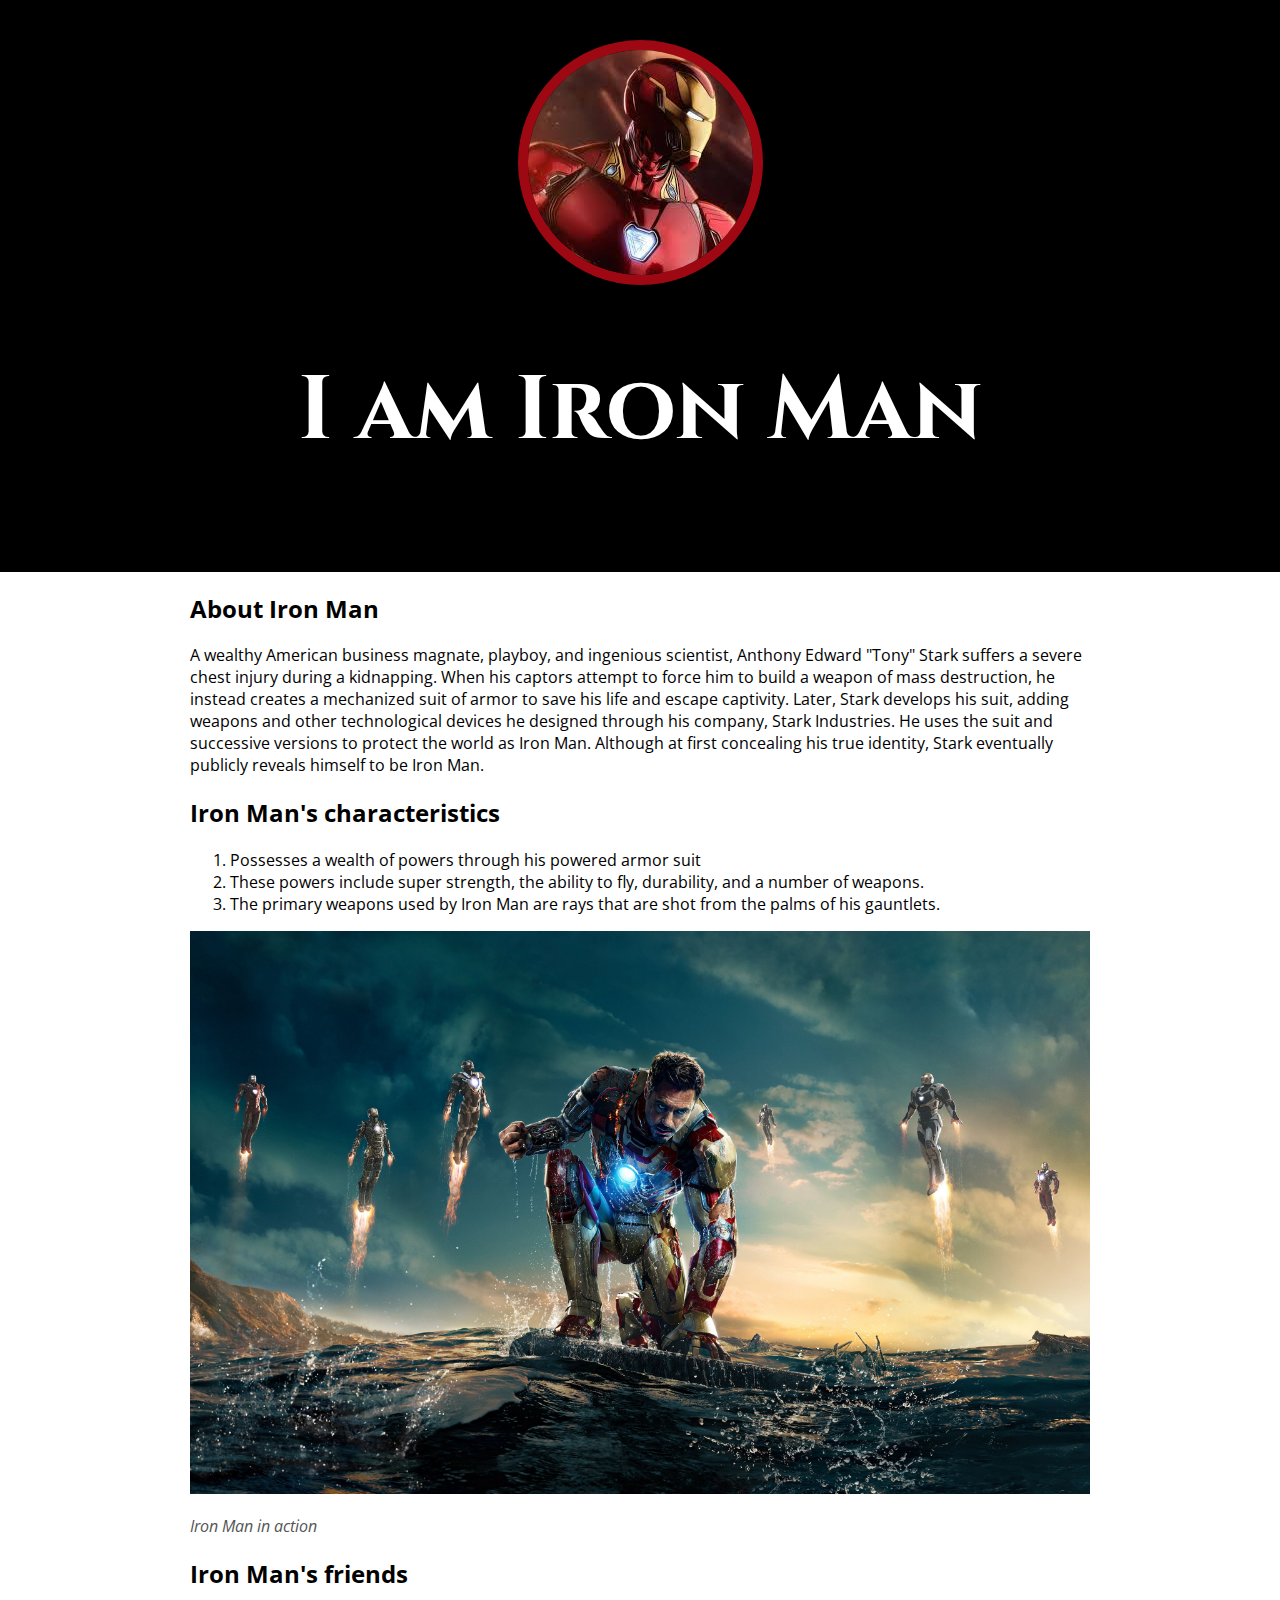
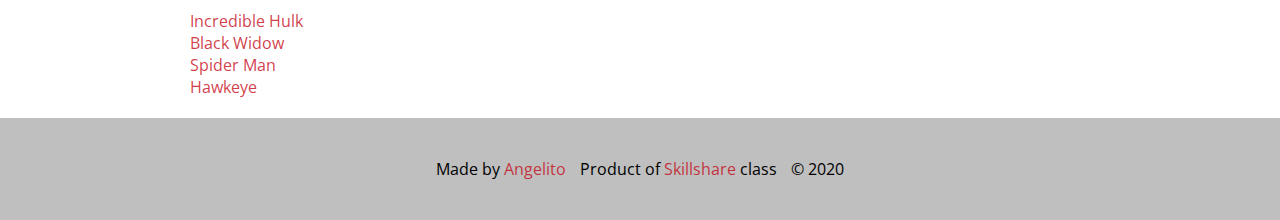
<file: marvel-hero/index.html>
<!DOCTYPE html>
<html>
<head>
	<title>Iron Man</title>
	<link rel="stylesheet" type="text/css" href="css/app.css">
	<link href="https://fonts.googleapis.com/css2?family=Cinzel:wght@700&display=swap" rel="stylesheet">
	<link href="https://fonts.googleapis.com/css2?family=Open+Sans&display=swap" rel="stylesheet">
</head>
<body>
	<div class="wrapper">
		<header>
			<img src="img/ironman2.jpg">
			<h1>I am Iron Man</h1>
		</header>
		<div class="content">
			<h2>About Iron Man</h2>
			<p>A wealthy American business magnate, playboy, and ingenious scientist, Anthony Edward "Tony" Stark suffers a severe chest injury during a kidnapping. When his captors attempt to force him to build a weapon of mass destruction, he instead creates a mechanized suit of armor to save his life and escape captivity. Later, Stark develops his suit, adding weapons and other technological devices he designed through his company, Stark Industries. He uses the suit and successive versions to protect the world as Iron Man. Although at first concealing his true identity, Stark eventually publicly reveals himself to be Iron Man.
			</p>
			<h2>Iron Man's characteristics</h2>
			<ol>
				<li>Possesses a wealth of powers through his powered armor suit</li>
				<li>These powers include super strength, the ability to fly, durability, and a number of weapons.</li>
				<li>The primary weapons used by Iron Man are rays that are shot from the palms of his gauntlets.</li>
			</ol>
			<img class="big-image" src="img/ironman1.jpg">
			<p class="caption">Iron Man in action</p>
			<h2>Iron Man's friends</h2>
			<ul>
				<li><a href="https://en.wikipedia.org/wiki/Hulk" target="_blank" title="Visit Hulk's page">Incredible Hulk</a></li>
				<li><a href="https://en.wikipedia.org/wiki/Black_Widow_(Natasha_Romanova)" target="_blank" title="Visit Black Widow's page">Black Widow</a></li>
				<li><a href="https://en.wikipedia.org/wiki/Spider-Man" target="_blank" title="Visit Spider Man's page">Spider Man</a></li>
				<li> <a href="https://en.wikipedia.org/wiki/Hawkeye_(Clint_Barton)" target="_blank" title="Visit Hawkeye's page">Hawkeye</a></li>
			</ul>	
		</div>
		<footer>
			<ul>
				<li>Made by <a href="https://angelitocorpuz.com" target="_blank" title="Visit Anngelito's website">Angelito</a></li>
				<li>Product of <a href="https://www.skillshare.com" target="_blank" title="Visit Skillshare's website">Skillshare</a> class</li>
				<li>&copy; 2020</li>
			</ul>
		</footer>		
	</div>
</body>
</html>
</file>
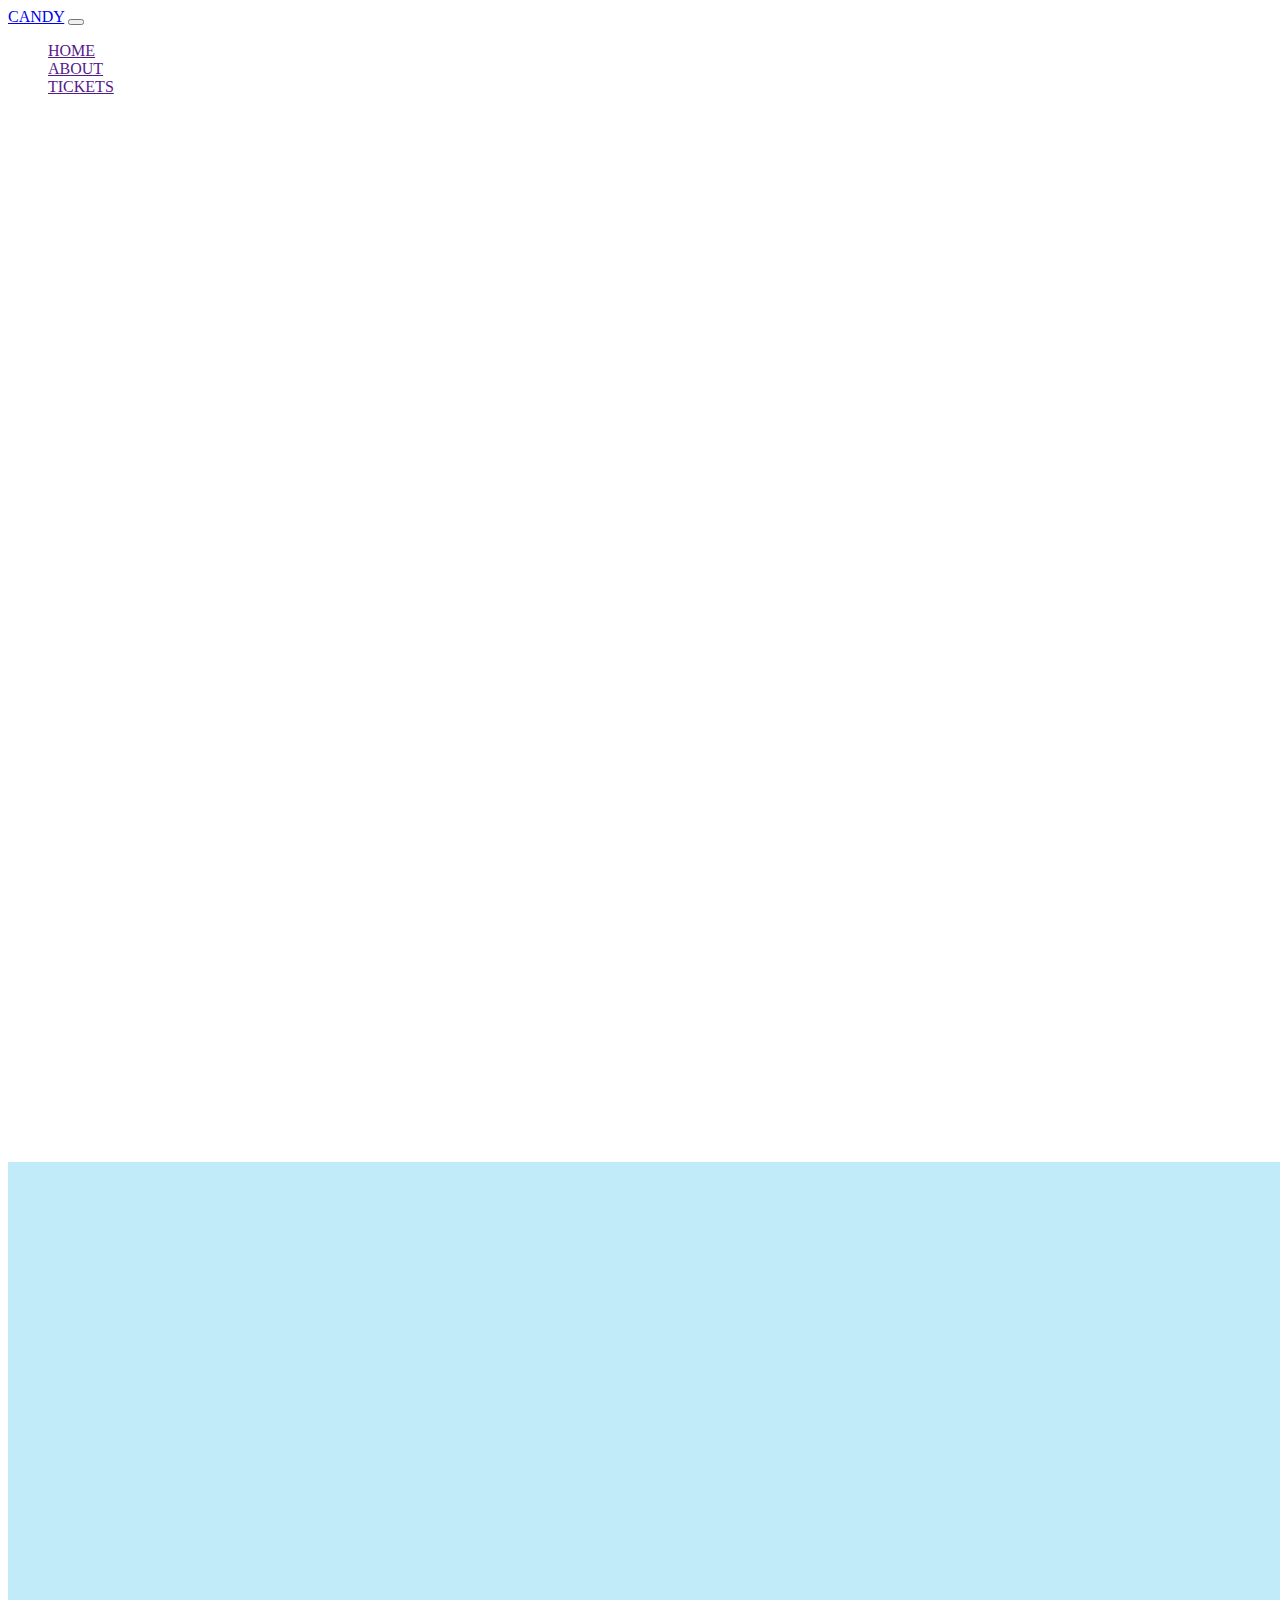
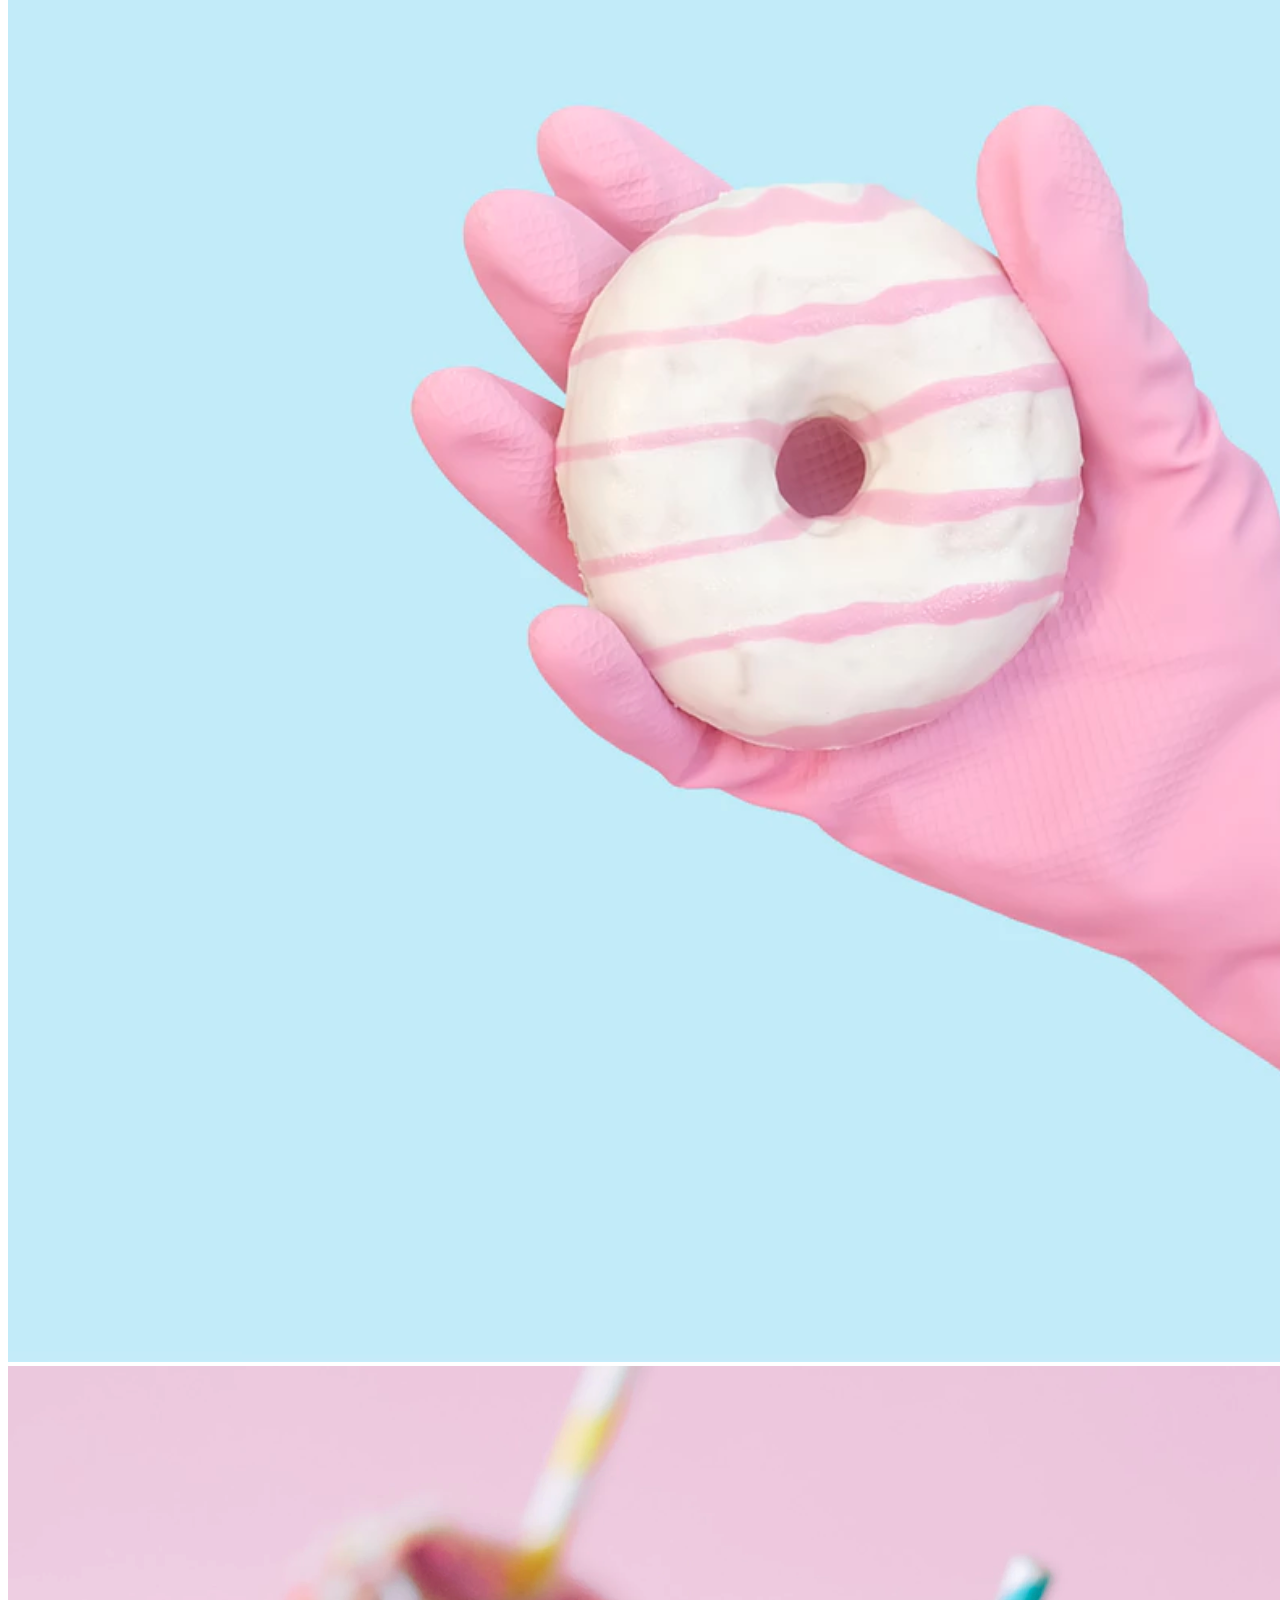
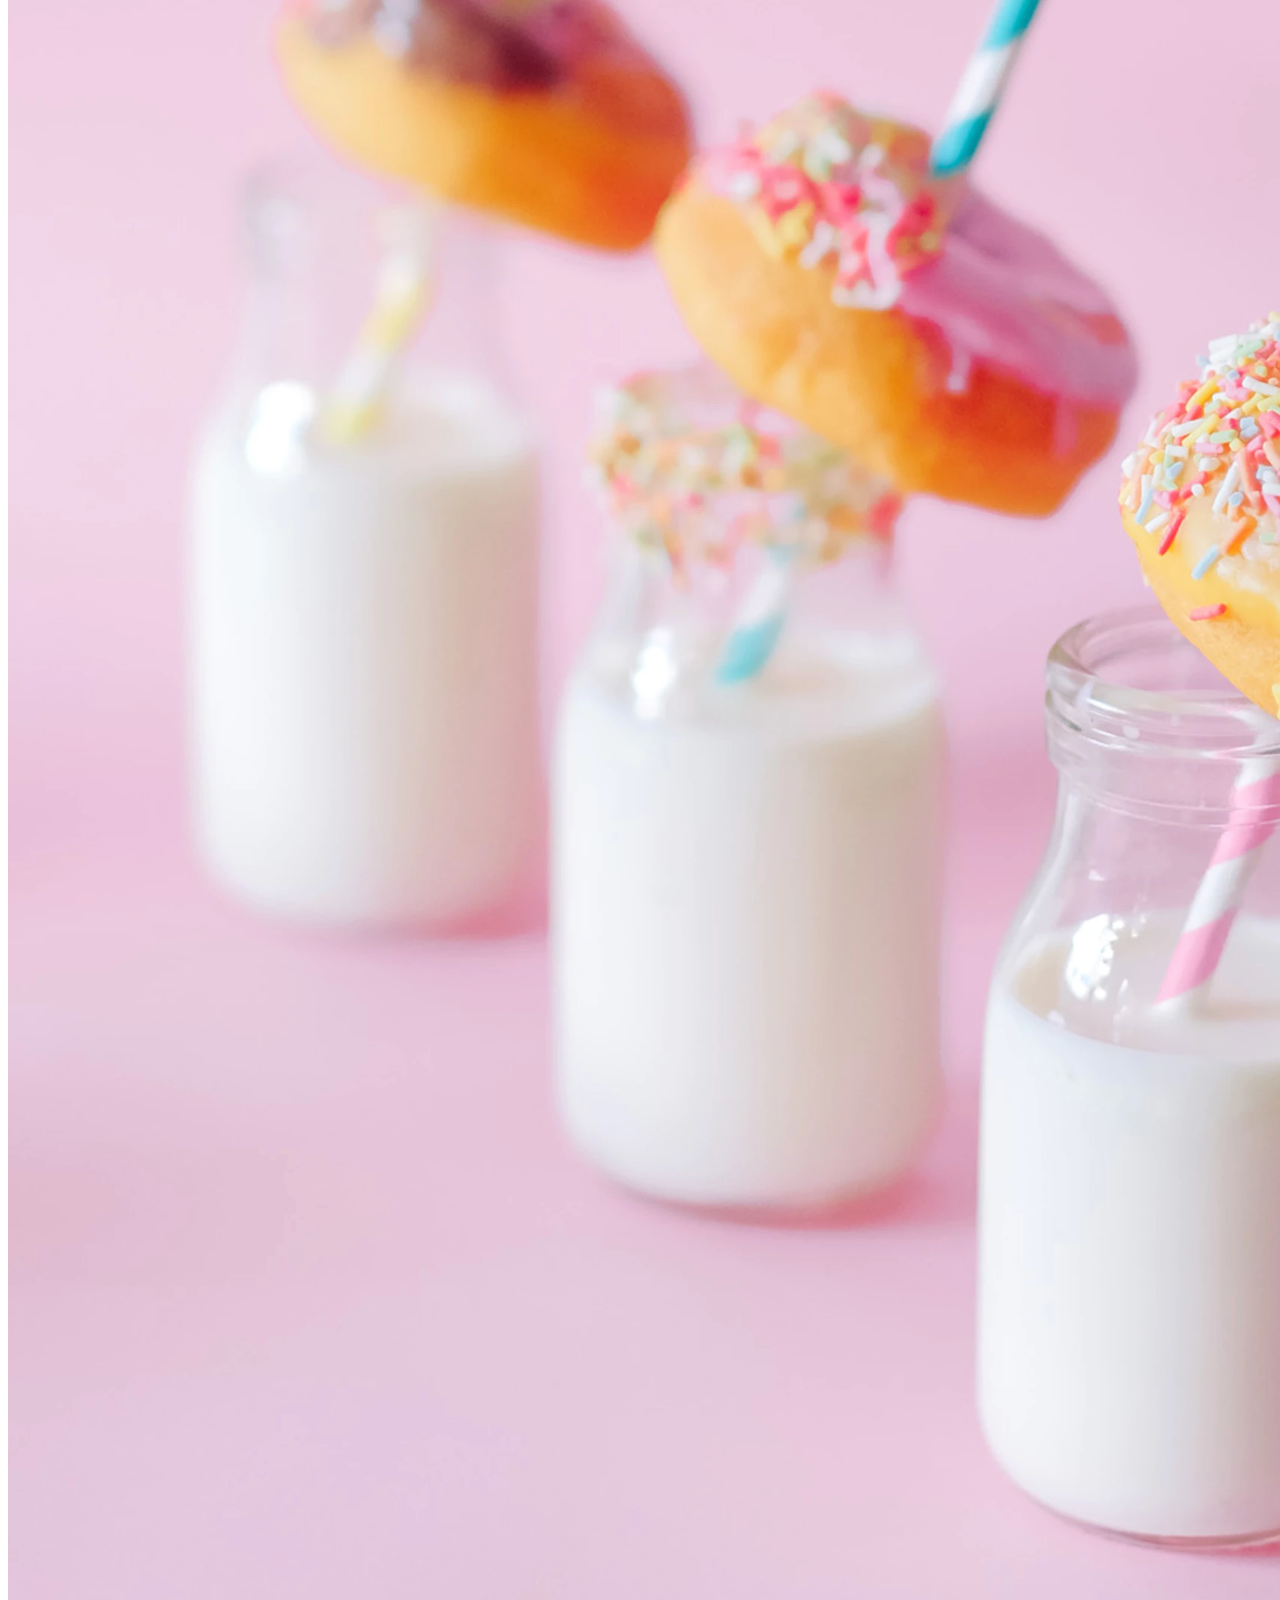
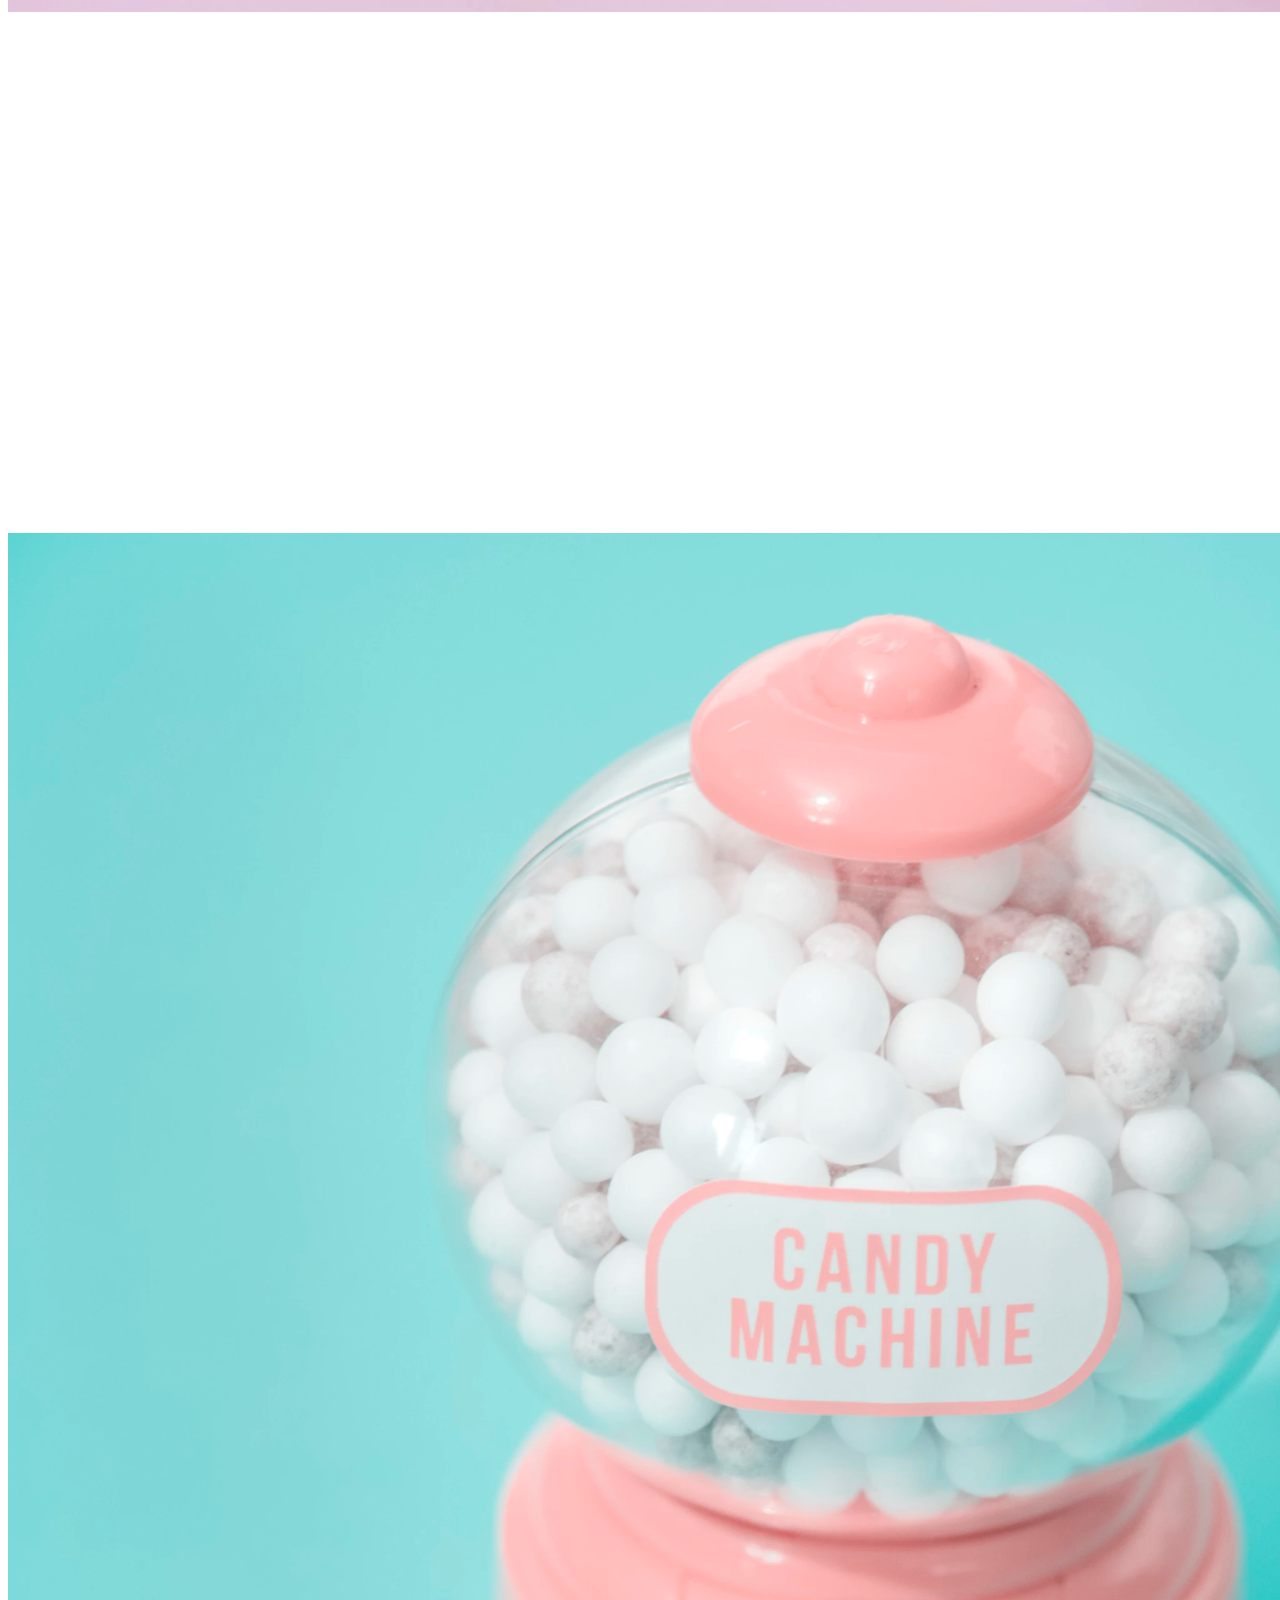
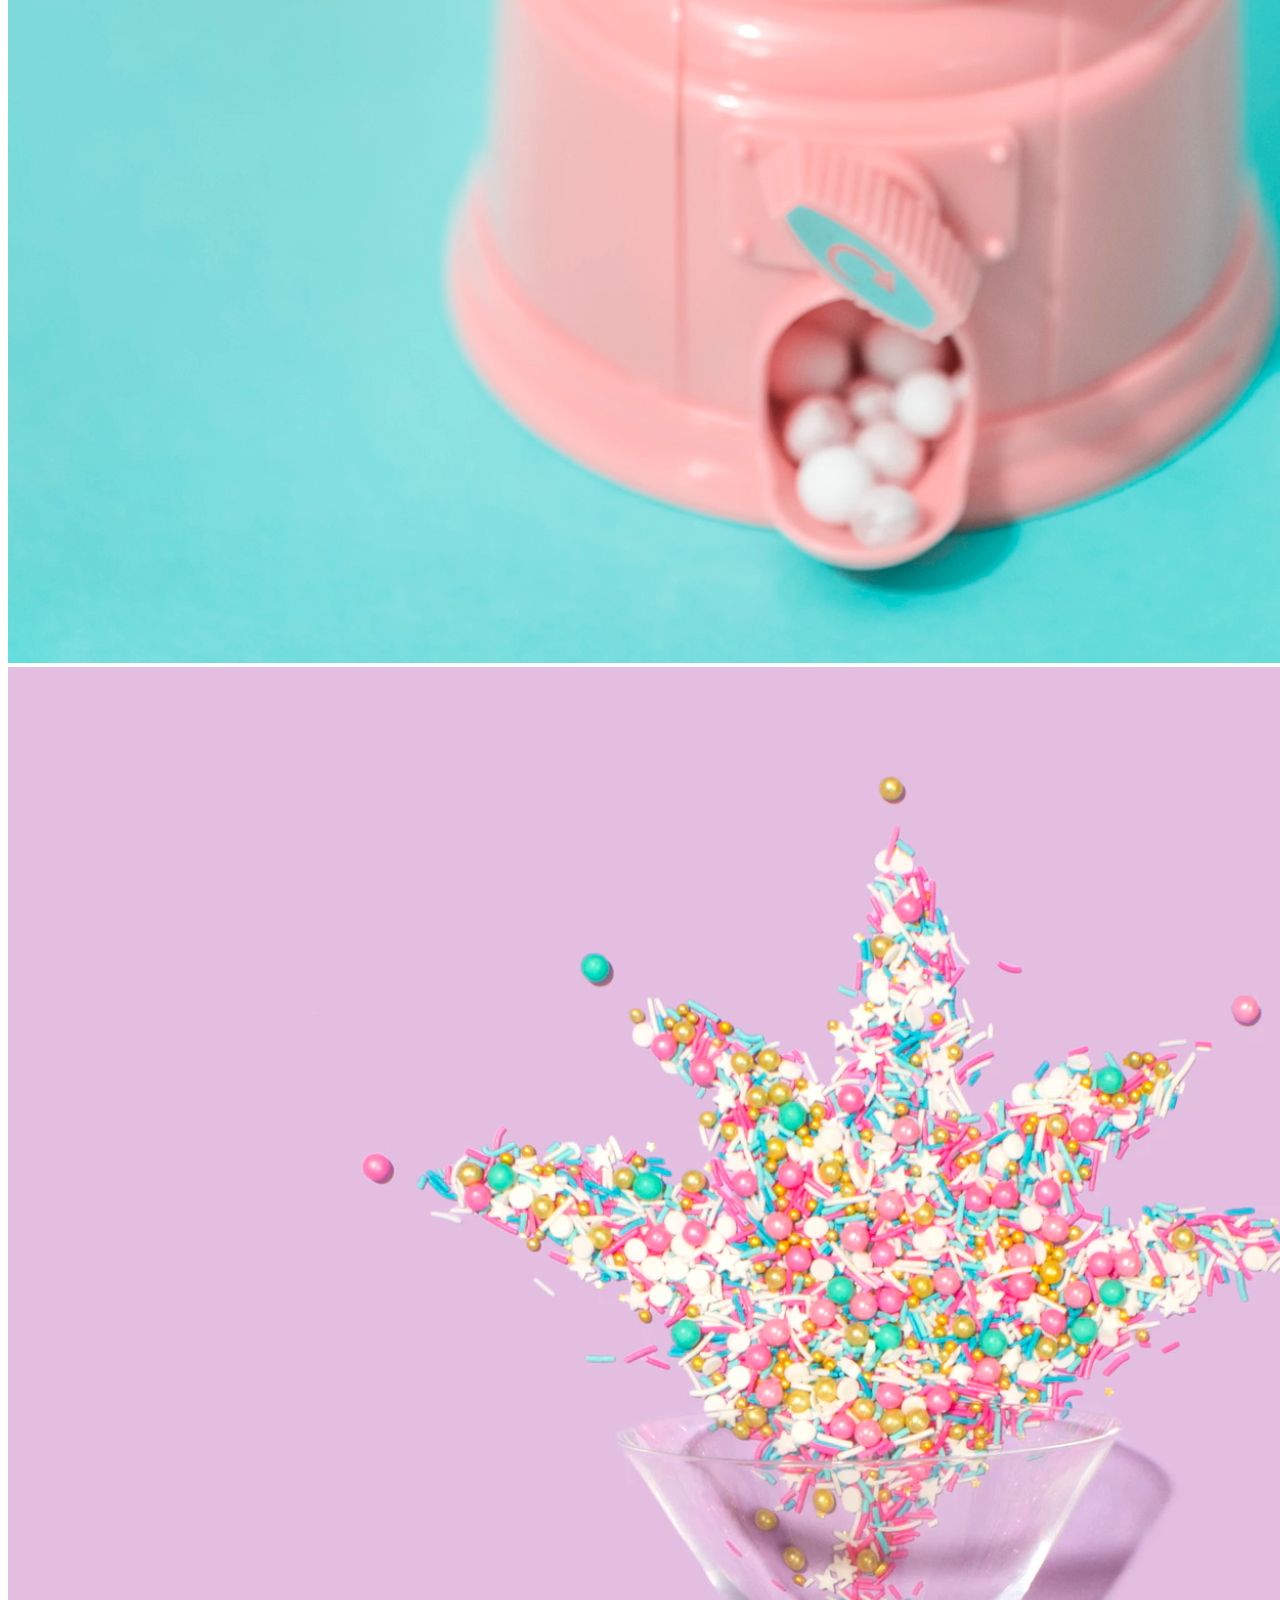
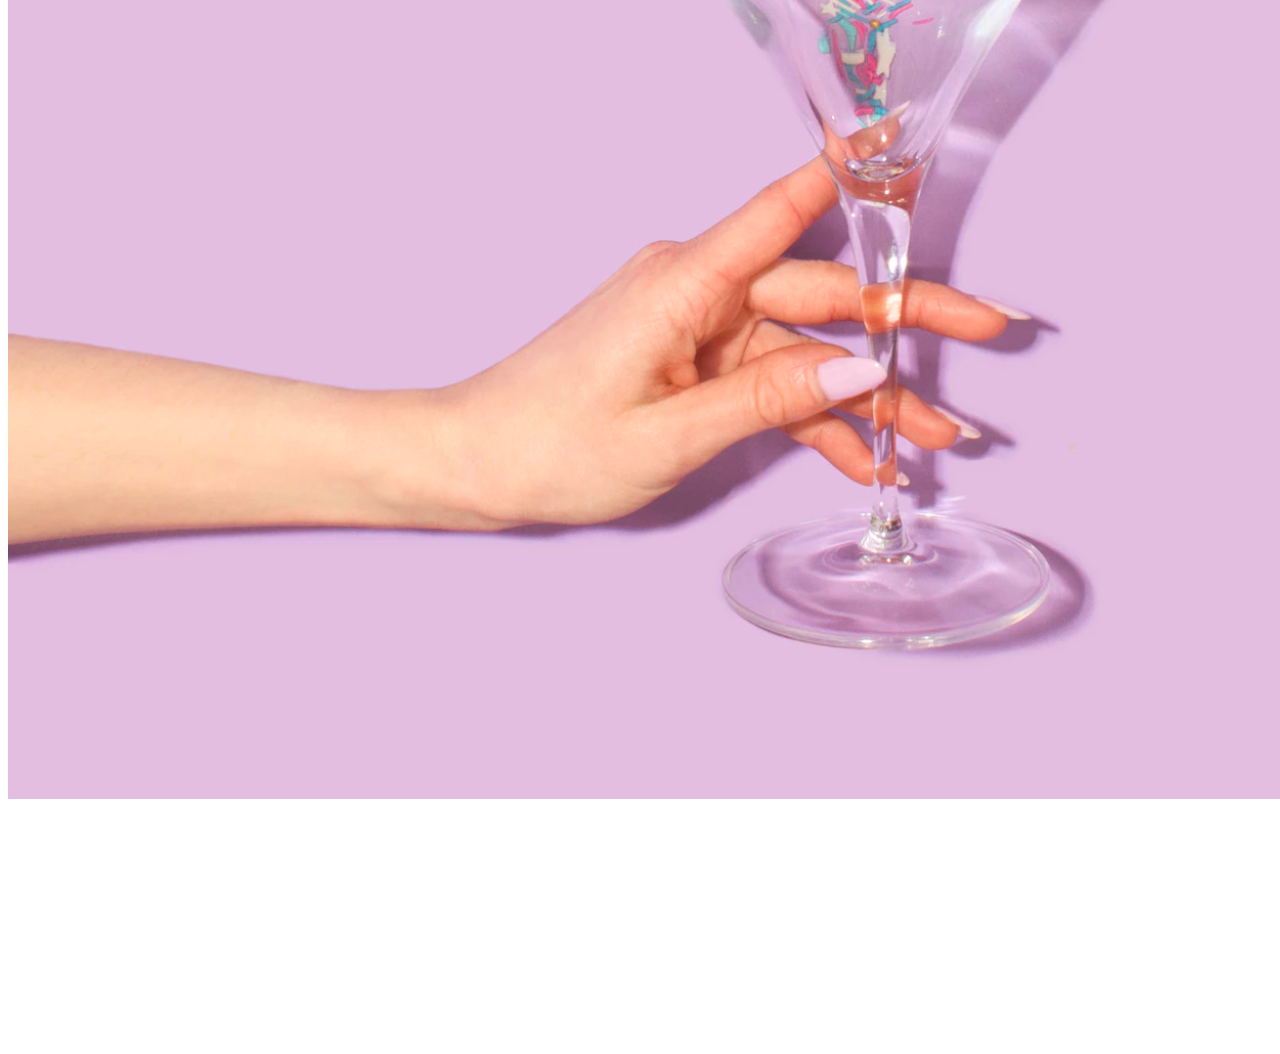
<file: candy.html>
<!doctype html>
<html lang="en">

<head>
    <!-- Required meta tags -->
    <meta charset="utf-8">
    <meta name="viewport" content="width=device-width, initial-scale=1, shrink-to-fit=no">

    <!-- Google Font -->
    <link href="https://fonts.googleapis.com/css?family=Nunito:200,300,400,700" rel="stylesheet">

    <!-- Bootstrap CSS -->
    <link rel="stylesheet" href="https://stackpath.bootstrapcdn.com/bootstrap/4.1.3/css/bootstrap.min.css" integrity="sha384-MCw98/SFnGE8fJT3GXwEOngsV7Zt27NXFoaoApmYm81iuXoPkFOJwJ8ERdknLPMO"
        crossorigin="anonymous">

    <!-- Custom CSS -->
    <link rel="stylesheet" href="app.css">

    <title>Museum of Candy</title>
</head>

<body>
    <nav id="mainNavbar" class="navbar navbar-dark navbar-expand-md py-0 fixed-top">
        <a href="#" class="navbar-brand">CANDY</a>
        <button class="navbar-toggler" data-toggle="collapse" data-target="#navLinks" aria-label="Toggle navigation">
            <span class="navbar-toggler-icon"></span>
        </button>
        <div class="collapse navbar-collapse" id="navLinks">
            <ul class="navbar-nav">
                <li class="nav-item">
                    <a href="" class="nav-link">HOME</a>
                </li>
                <li class="nav-item">
                    <a href="" class="nav-link">ABOUT</a>
                </li>
                <li class="nav-item">
                    <a href="" class="nav-link">TICKETS</a>
                </li>
            </ul>
        </div>
    </nav>

    <section class="container-fluid px-0">
        <div class="row align-items-center">
            <div class="col-lg-6">
                <div id="headingGroup" class="text-white text-center d-none d-lg-block mt-5">
                    <h1 class="">MUSEUM<span>/</span>OF<span>/</span>CANDY</h1>
                    <h1 class="">MUSEUM<span>/</span>OF<span>/</span>CANDY</h1>
                    <h1 class="">MUSEUM<span>/</span>OF<span>/</span>CANDY</h1>
                    <h1 class="">MUSEUM<span>/</span>OF<span>/</span>CANDY</h1>
                    <h1 class="">MUSEUM<span>/</span>OF<span>/</span>CANDY</h1>
                    <h1 class="">MUSEUM<span>/</span>OF<span>/</span>CANDY</h1>
                    <h1 class="">MUSEUM<span>/</span>OF<span>/</span>CANDY</h1>
                </div>
            </div>
            <div class="col-lg-6">
                <img class="img-fluid" src="imgs/hand2.png" alt="">
            </div>
        </div>
    </section>

    <section class="container-fluid px-0">
        <div class="row align-items-center content">
            <div class="col-md-6 order-2 order-md-1">
                <img src="imgs/milk.png" alt="" class="img-fluid">
            </div>
            <div class="col-md-6 text-center order-1 order-md-2">
                <div class="row justify-content-center">
                    <div class="col-10 col-lg-8 blurb mb-5 mb-md-0">
                        <h2>MUSEUM OF CANDY</h2>
                        <img src="imgs/lolli_icon.png" alt="" class="d-none d-lg-inline">
                        <p class="lead">Lorem ipsum dolor sit amet consectetur adipisicing elit. Neque, iste molestiae
                            beatae, maiores deserunt
                            in voluptatibus
                            aspernatur architecto excepturi delectus soluta? Ipsa, deleniti dolorem hic consequatur
                            repellat eveniet quidem
                            voluptate necessitatibus dolorum delectus minus vitae, ut, veritatis sint ipsum magnam
                            autem nam ex deserunt debitis
                            eaque ratione! Nobis, quidem assumenda.</p>
                    </div>
                </div>
            </div>
        </div>
        <div class="row align-items-center content">
            <div class="col-md-6 text-center">
                <div class="row justify-content-center">
                    <div class="col-10 col-lg-8 blurb mb-5 mb-md-0">
                        <h2>MUSEUM OF CANDY</h2>
                        <img src="imgs/lolli_icon.png" alt="" class="d-none d-lg-inline">
                        <p class="lead">Lorem ipsum dolor sit amet consectetur adipisicing elit. Neque, iste molestiae
                            beatae, maiores deserunt
                            in voluptatibus
                            aspernatur architecto excepturi delectus soluta? Ipsa, deleniti dolorem hic consequatur
                            repellat eveniet quidem
                            voluptate necessitatibus dolorum delectus minus vitae, ut, veritatis sint ipsum magnam
                            autem nam ex deserunt debitis
                            eaque ratione! Nobis, quidem assumenda.</p>
                    </div>
                </div>
            </div>
            <div class="col-md-6">
                <img src="imgs/gumball.png" alt="" class="img-fluid">
            </div>
        </div>
        <div class="row align-items-center content">
            <div class="col-md-6 order-2 order-md-1">
                <img src="imgs/sprinkles.png" alt="" class="img-fluid">
            </div>
            <div class="col-md-6 text-center order-1 order-md-2">
                <div class="row justify-content-center">
                    <div class="col-10 col-lg-8 blurb mb-5 mb-md-0">
                        <h2>MUSEUM OF CANDY</h2>
                        <img src="imgs/lolli_icon.png" alt="" class="d-none d-lg-inline">
                        <p class="lead">Lorem ipsum dolor sit amet consectetur adipisicing elit. Neque, iste molestiae
                            beatae, maiores
                            deserunt
                            in voluptatibus
                            aspernatur architecto excepturi delectus soluta? Ipsa, deleniti dolorem hic consequatur
                            repellat eveniet
                            quidem
                            voluptate necessitatibus dolorum delectus minus vitae, ut, veritatis sint ipsum magnam
                            autem nam ex deserunt
                            debitis
                            eaque ratione! Nobis, quidem assumenda.</p>
                    </div>
                </div>
            </div>
        </div>
    </section>
    <!-- Optional JavaScript -->
    <!-- jQuery first, then Popper.js, then Bootstrap JS -->
    <script src="https://code.jquery.com/jquery-3.3.1.slim.min.js" integrity="sha384-q8i/X+965DzO0rT7abK41JStQIAqVgRVzpbzo5smXKp4YfRvH+8abtTE1Pi6jizo"
        crossorigin="anonymous"></script>
    <script src="https://cdnjs.cloudflare.com/ajax/libs/popper.js/1.14.3/umd/popper.min.js" integrity="sha384-ZMP7rVo3mIykV+2+9J3UJ46jBk0WLaUAdn689aCwoqbBJiSnjAK/l8WvCWPIPm49"
        crossorigin="anonymous"></script>
    <script src="https://stackpath.bootstrapcdn.com/bootstrap/4.1.3/js/bootstrap.min.js" integrity="sha384-ChfqqxuZUCnJSK3+MXmPNIyE6ZbWh2IMqE241rYiqJxyMiZ6OW/JmZQ5stwEULTy"
        crossorigin="anonymous"></script>

    <script>
        $(function () {
            $(document).scroll(function () {
                var $nav = $("#mainNavbar");
                $nav.toggleClass("scrolled", $(this).scrollTop() > $nav.height());
            });
        });
    </script>
</body>

</html>
</file>
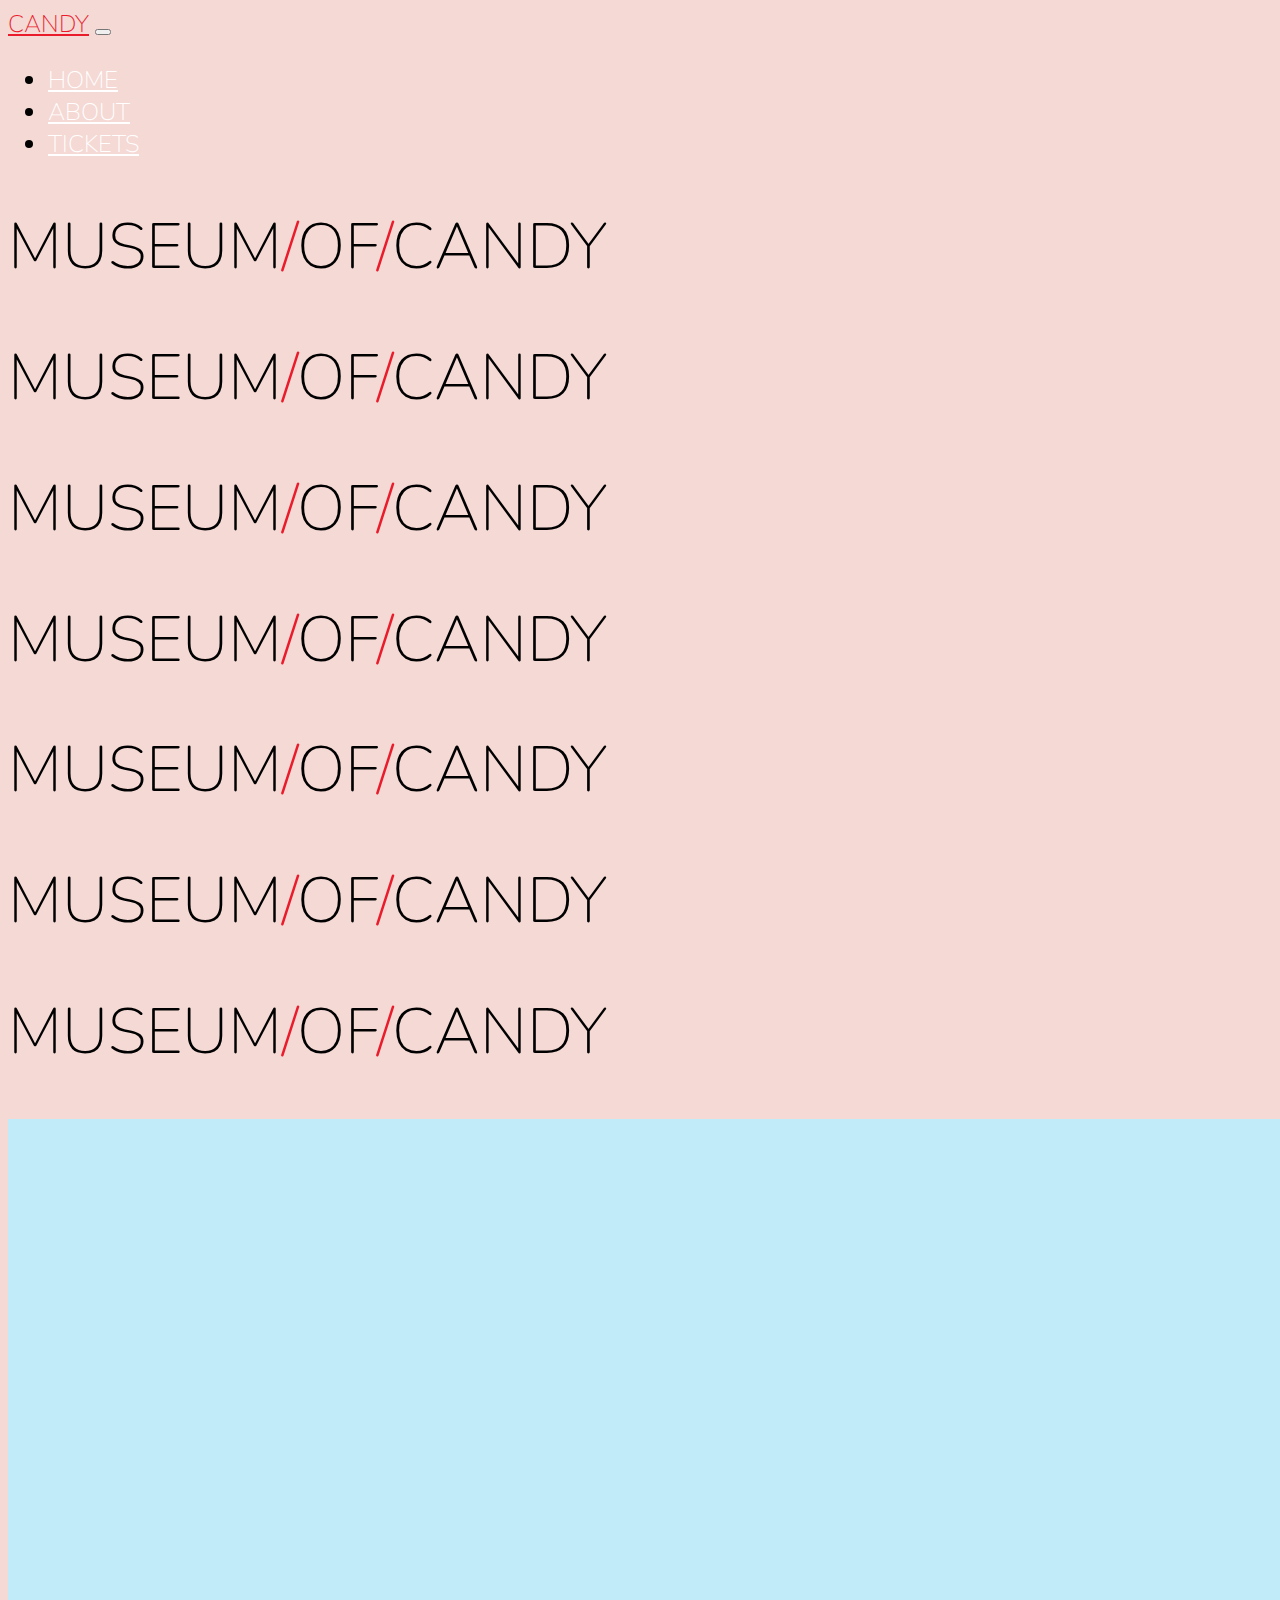
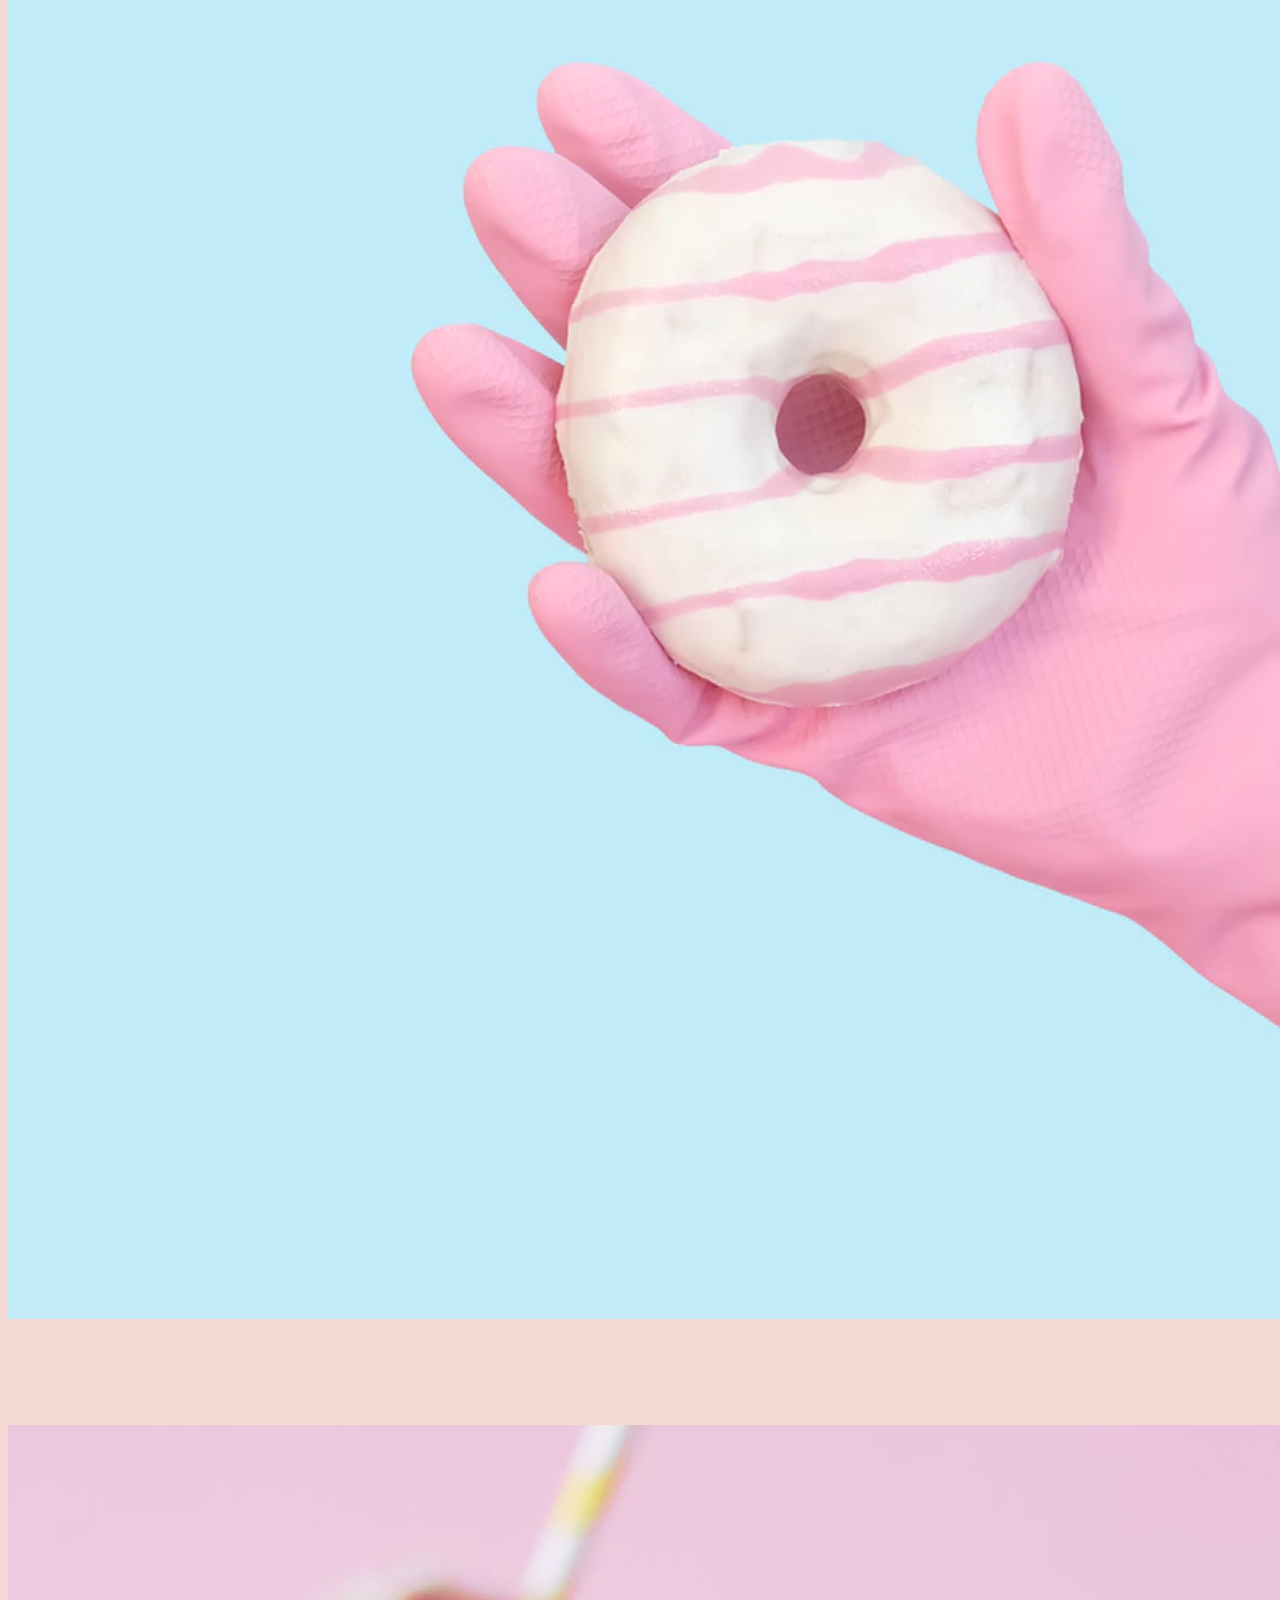
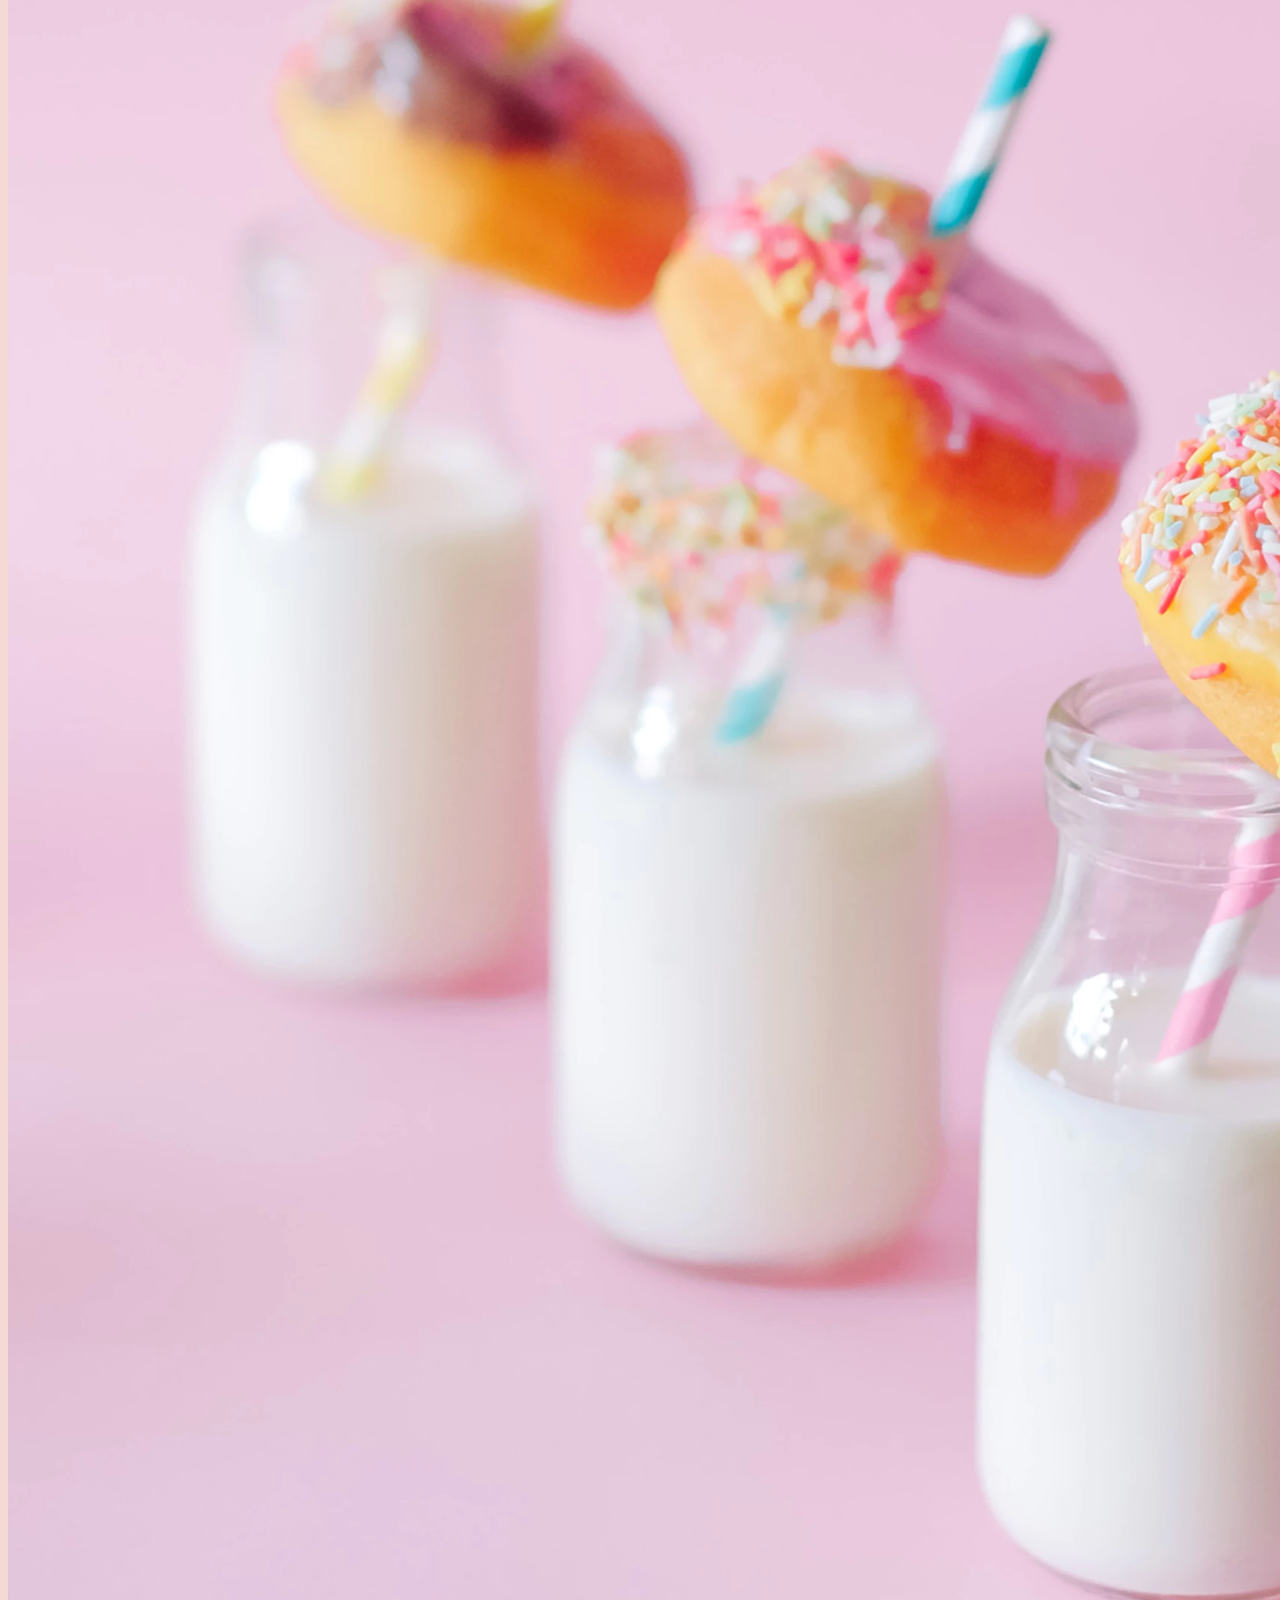
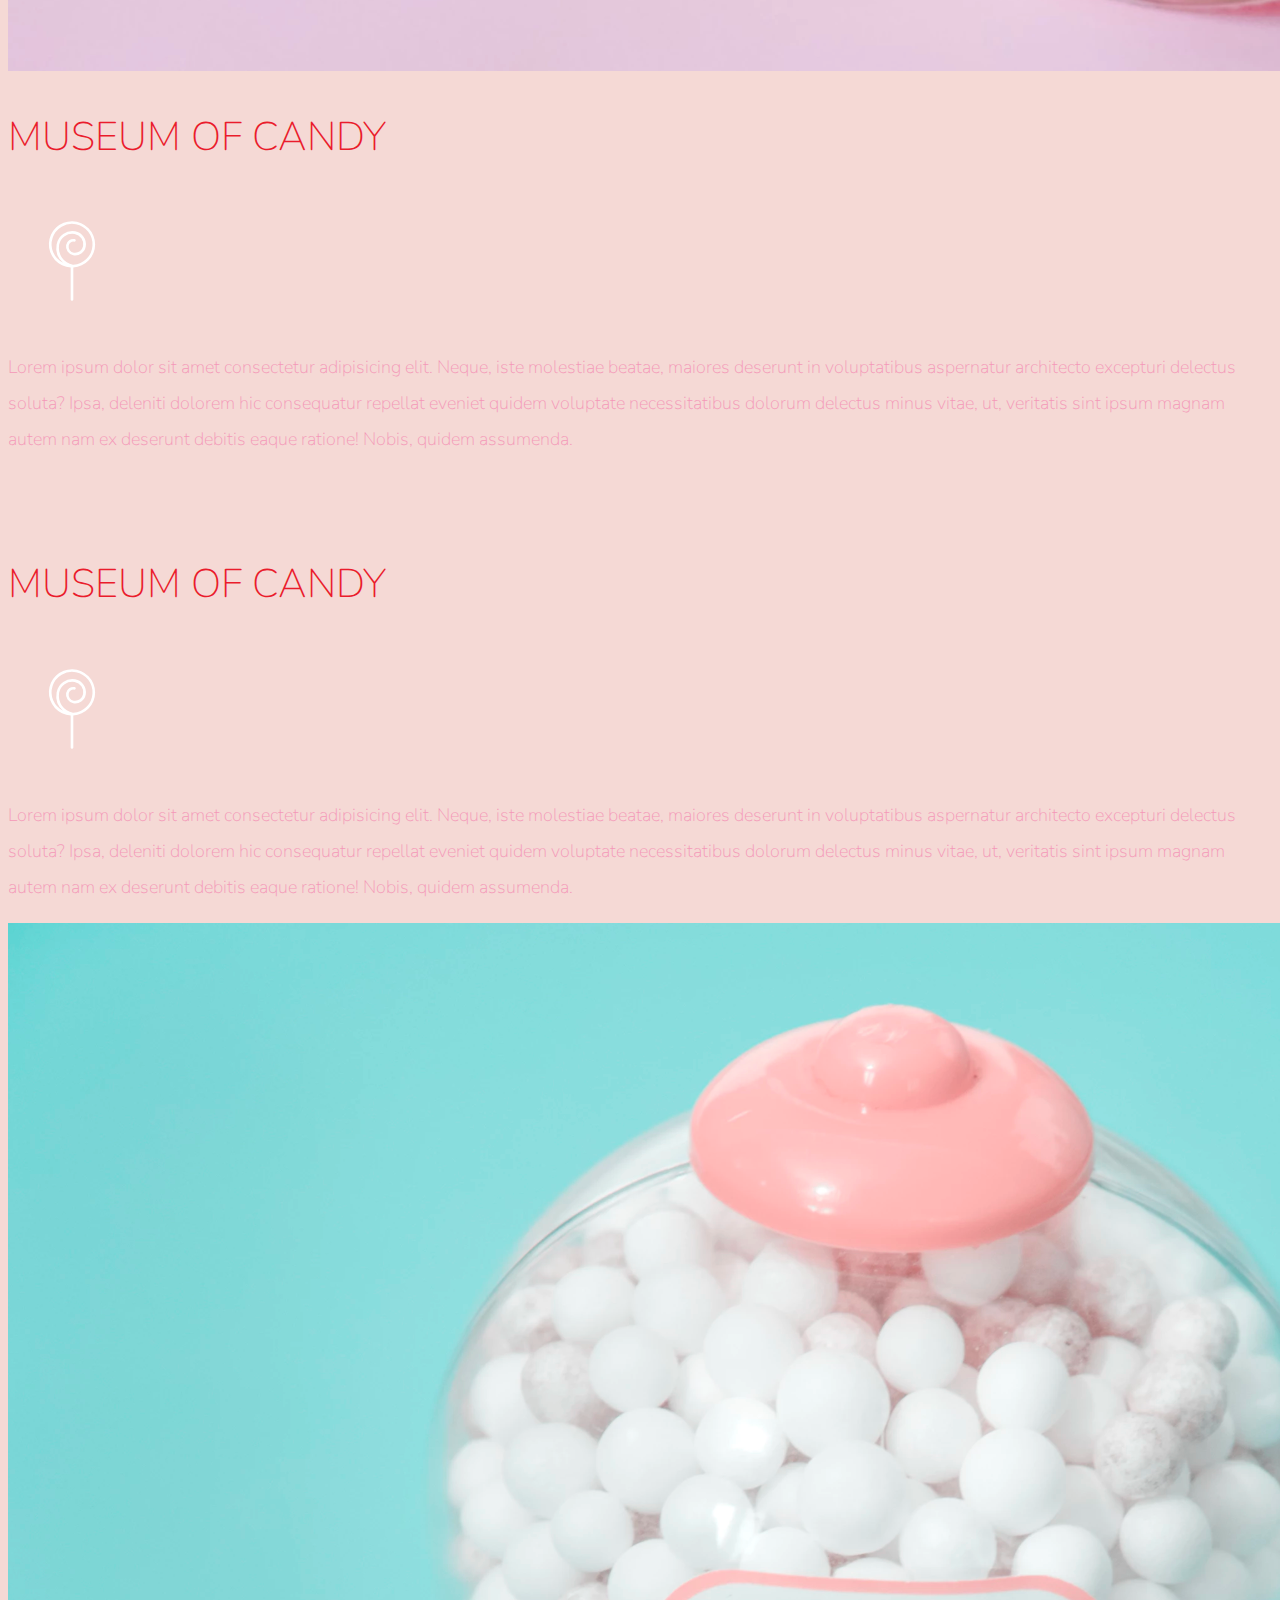
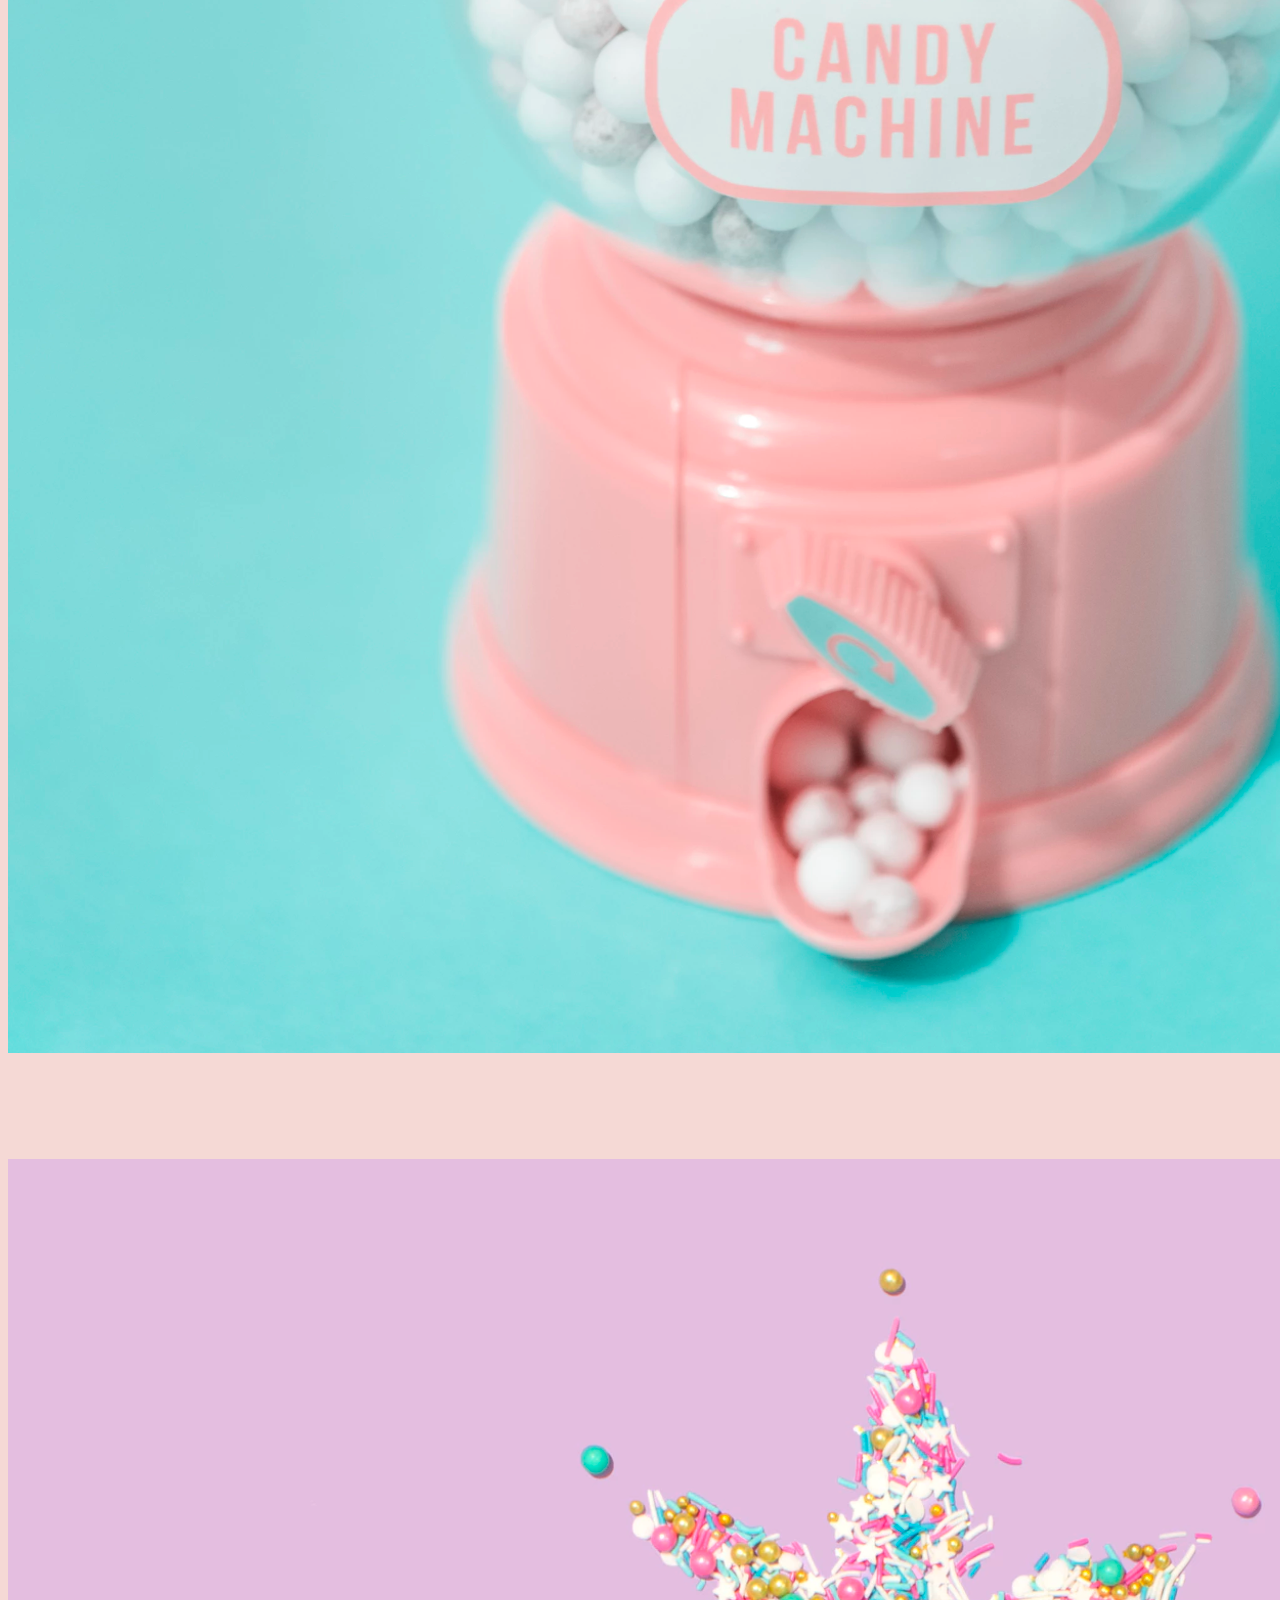
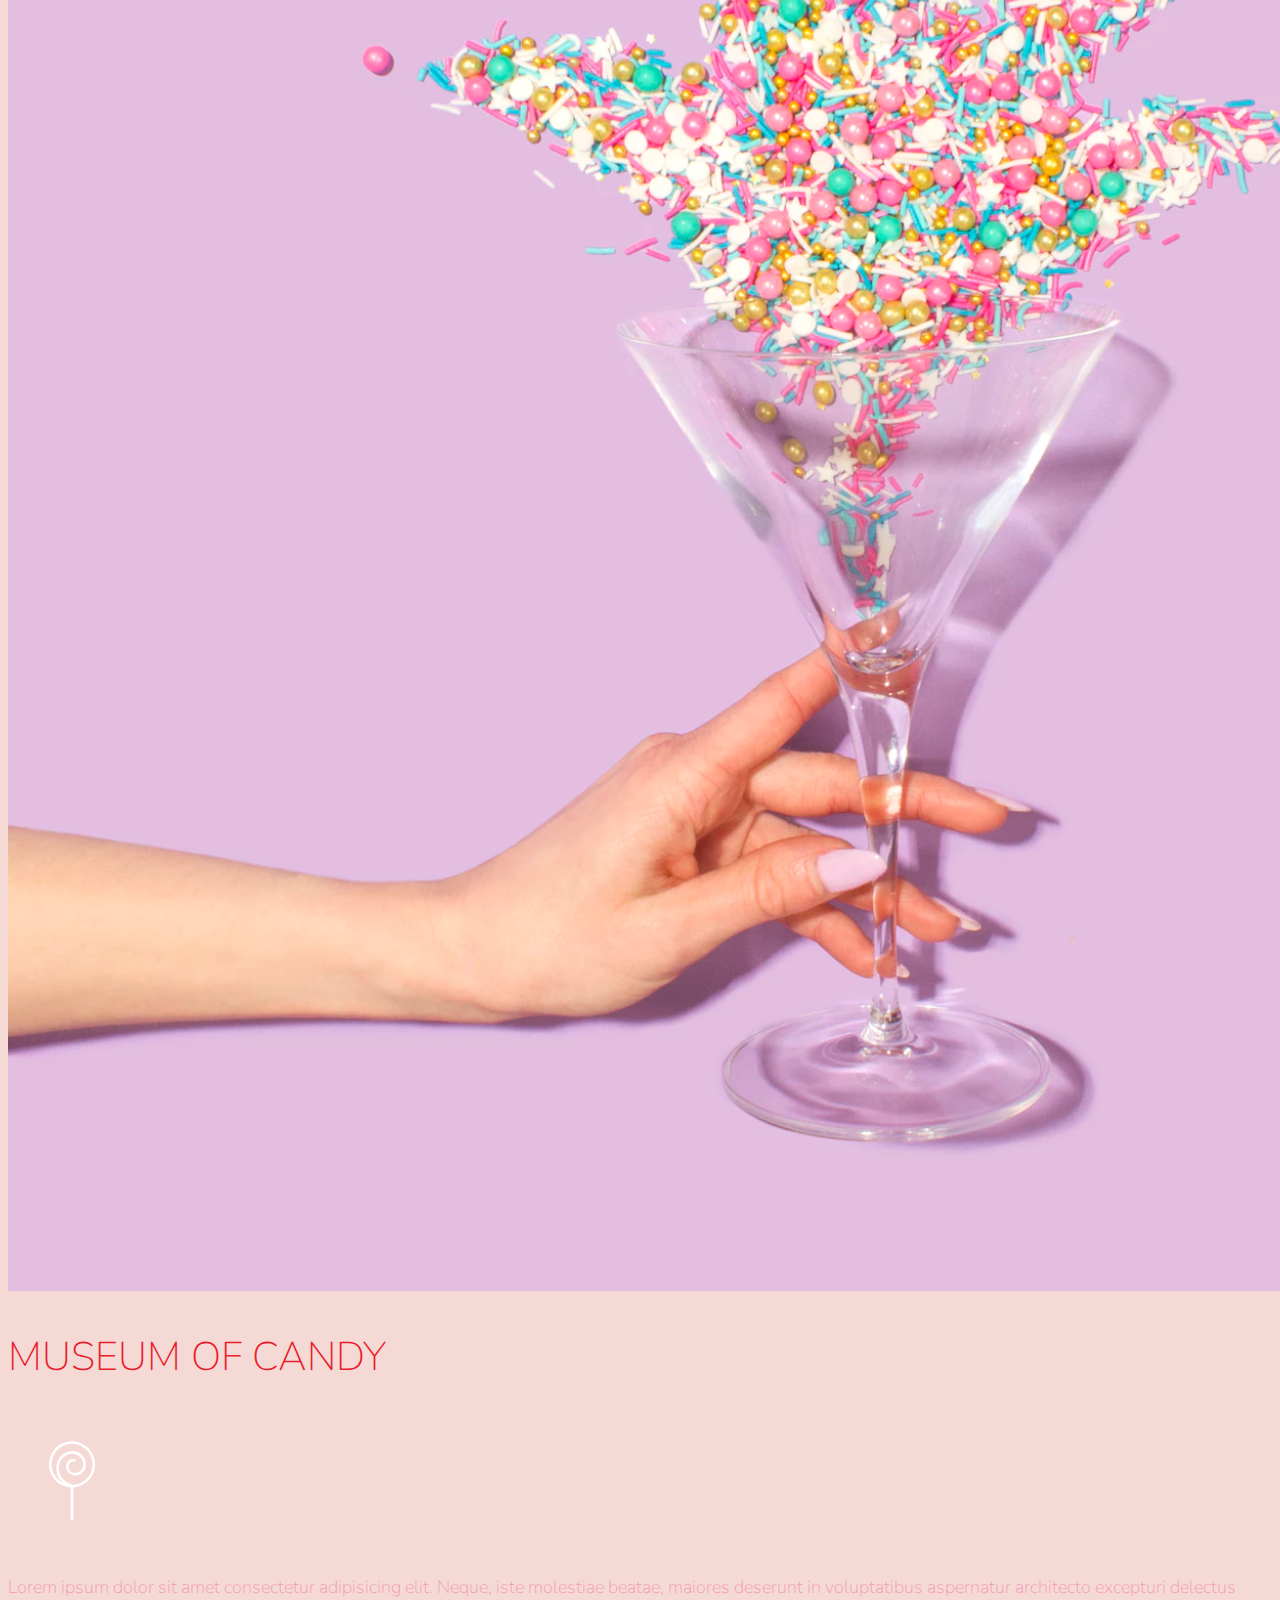
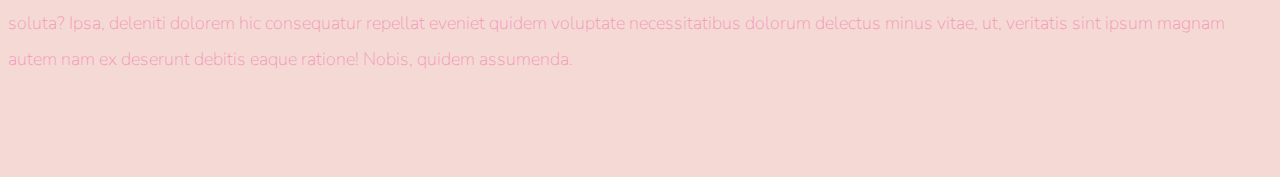
<file: museum.html>
<!doctype html>
<html lang="en">

<head>
    <!-- Required meta tags -->
    <meta charset="utf-8">
    <meta name="viewport" content="width=device-width, initial-scale=1, shrink-to-fit=no">

    <!-- Google Font -->
    <link href="https://fonts.googleapis.com/css?family=Nunito:200,300,400,700" rel="stylesheet">

    <!-- Bootstrap CSS -->
    <link rel="stylesheet" href="https://stackpath.bootstrapcdn.com/bootstrap/4.1.3/css/bootstrap.min.css" integrity="sha384-MCw98/SFnGE8fJT3GXwEOngsV7Zt27NXFoaoApmYm81iuXoPkFOJwJ8ERdknLPMO"
        crossorigin="anonymous">

    <!-- Custom CSS -->
    <link rel="stylesheet" href="museum.css">

    <title>Museum of Candy</title>
</head>

<body>
    <nav id="mainNavbar" class="navbar navbar-dark navbar-expand-md py-0 fixed-top">
        <a href="#" class="navbar-brand">CANDY</a>
        <button class="navbar-toggler" data-toggle="collapse" data-target="#navLinks" aria-label="Toggle navigation">
            <span class="navbar-toggler-icon"></span>
        </button>
        <div class="collapse navbar-collapse" id="navLinks">
            <ul class="navbar-nav">
                <li class="nav-item">
                    <a href="" class="nav-link">HOME</a>
                </li>
                <li class="nav-item">
                    <a href="" class="nav-link">ABOUT</a>
                </li>
                <li class="nav-item">
                    <a href="" class="nav-link">TICKETS</a>
                </li>
            </ul>
        </div>
    </nav>

    <section class="container-fluid px-0">
        <div class="row align-items-center">
            <div class="col-lg-6">
                <div id="headingGroup" class="text-white text-center d-none d-lg-block mt-5">
                    <h1 class="">MUSEUM<span>/</span>OF<span>/</span>CANDY</h1>
                    <h1 class="">MUSEUM<span>/</span>OF<span>/</span>CANDY</h1>
                    <h1 class="">MUSEUM<span>/</span>OF<span>/</span>CANDY</h1>
                    <h1 class="">MUSEUM<span>/</span>OF<span>/</span>CANDY</h1>
                    <h1 class="">MUSEUM<span>/</span>OF<span>/</span>CANDY</h1>
                    <h1 class="">MUSEUM<span>/</span>OF<span>/</span>CANDY</h1>
                    <h1 class="">MUSEUM<span>/</span>OF<span>/</span>CANDY</h1>
                </div>
            </div>
            <div class="col-lg-6">
                <img class="img-fluid" src="imgs/hand2.png" alt="">
            </div>
        </div>
    </section>

    <section class="container-fluid px-0">
        <div class="row align-items-center content">
            <div class="col-md-6 order-2 order-md-1">
                <img src="imgs/milk.png" alt="" class="img-fluid">
            </div>
            <div class="col-md-6 text-center order-1 order-md-2">
                <div class="row justify-content-center">
                    <div class="col-10 col-lg-8 blurb mb-5 mb-md-0">
                        <h2>MUSEUM OF CANDY</h2>
                        <img src="imgs/lolli_icon.png" alt="" class="d-none d-lg-inline">
                        <p class="lead">Lorem ipsum dolor sit amet consectetur adipisicing elit. Neque, iste molestiae
                            beatae, maiores deserunt
                            in voluptatibus
                            aspernatur architecto excepturi delectus soluta? Ipsa, deleniti dolorem hic consequatur
                            repellat eveniet quidem
                            voluptate necessitatibus dolorum delectus minus vitae, ut, veritatis sint ipsum magnam
                            autem nam ex deserunt debitis
                            eaque ratione! Nobis, quidem assumenda.</p>
                    </div>
                </div>
            </div>
        </div>
        <div class="row align-items-center content">
            <div class="col-md-6 text-center">
                <div class="row justify-content-center">
                    <div class="col-10 col-lg-8 blurb mb-5 mb-md-0">
                        <h2>MUSEUM OF CANDY</h2>
                        <img src="imgs/lolli_icon.png" alt="" class="d-none d-lg-inline">
                        <p class="lead">Lorem ipsum dolor sit amet consectetur adipisicing elit. Neque, iste molestiae
                            beatae, maiores deserunt
                            in voluptatibus
                            aspernatur architecto excepturi delectus soluta? Ipsa, deleniti dolorem hic consequatur
                            repellat eveniet quidem
                            voluptate necessitatibus dolorum delectus minus vitae, ut, veritatis sint ipsum magnam
                            autem nam ex deserunt debitis
                            eaque ratione! Nobis, quidem assumenda.</p>
                    </div>
                </div>
            </div>
            <div class="col-md-6">
                <img src="imgs/gumball.png" alt="" class="img-fluid">
            </div>
        </div>
        <div class="row align-items-center content">
            <div class="col-md-6 order-2 order-md-1">
                <img src="imgs/sprinkles.png" alt="" class="img-fluid">
            </div>
            <div class="col-md-6 text-center order-1 order-md-2">
                <div class="row justify-content-center">
                    <div class="col-10 col-lg-8 blurb mb-5 mb-md-0">
                        <h2>MUSEUM OF CANDY</h2>
                        <img src="imgs/lolli_icon.png" alt="" class="d-none d-lg-inline">
                        <p class="lead">Lorem ipsum dolor sit amet consectetur adipisicing elit. Neque, iste molestiae
                            beatae, maiores
                            deserunt
                            in voluptatibus
                            aspernatur architecto excepturi delectus soluta? Ipsa, deleniti dolorem hic consequatur
                            repellat eveniet
                            quidem
                            voluptate necessitatibus dolorum delectus minus vitae, ut, veritatis sint ipsum magnam
                            autem nam ex deserunt
                            debitis
                            eaque ratione! Nobis, quidem assumenda.</p>
                    </div>
                </div>
            </div>
        </div>
    </section>
    <!-- Optional JavaScript -->
    <!-- jQuery first, then Popper.js, then Bootstrap JS -->
    <script src="https://code.jquery.com/jquery-3.3.1.slim.min.js" integrity="sha384-q8i/X+965DzO0rT7abK41JStQIAqVgRVzpbzo5smXKp4YfRvH+8abtTE1Pi6jizo"
        crossorigin="anonymous"></script>
    <script src="https://cdnjs.cloudflare.com/ajax/libs/popper.js/1.14.3/umd/popper.min.js" integrity="sha384-ZMP7rVo3mIykV+2+9J3UJ46jBk0WLaUAdn689aCwoqbBJiSnjAK/l8WvCWPIPm49"
        crossorigin="anonymous"></script>
    <script src="https://stackpath.bootstrapcdn.com/bootstrap/4.1.3/js/bootstrap.min.js" integrity="sha384-ChfqqxuZUCnJSK3+MXmPNIyE6ZbWh2IMqE241rYiqJxyMiZ6OW/JmZQ5stwEULTy"
        crossorigin="anonymous"></script>

    <script>
        $(function () {
            $(document).scroll(function () {
                var $nav = $("#mainNavbar");
                $nav.toggleClass("scrolled", $(this).scrollTop() > $nav.height());
            });
        });
    </script>
</body>

</html>
</file>
<file: marvel-hero/css/app.css>
html body{
	font-family: 'Open Sans', sans-serif;
	margin: 0;
}

header{
	background-color: #000000;
	padding: 40px;
	text-align: center;
}

h1{
	font-size: 90px;
	color: white;
	font-family: 'Cinzel', serif;
}

header img{
	border-radius: 150px;
	border:10px solid rgba(198, 10, 23,0.8);
}

.content{
	max-width: 900px;
	margin: 0 auto;
	padding: 0 20px
}
.big-image{
	max-width: 100%;
}

.caption{
	font-size: 16px;
	color: #545454 ;
	font-style: italic;
}

ul{
	list-style: none;
	padding: 0;
	margin: 0;	 
}

a{
	color: rgba(198, 10, 23,0.8);
	text-decoration: none;
}

footer{
	padding: 40px 20px;
	background-color: rgba(0 ,0,0,.25);
	margin-top: 20px;
}


footer ul{
	text-align: center;
}

footer ul li{
	
	display: inline-block;
	margin: 0 5px;
}
</file>
<file: app.css>
body{
	background: url(https://images.unsplash.com/photo-1569332773557-f1fe94760eab?ixlib=rb-1.2.1&ixid=eyJhcHBfaWQiOjEyMDd9&auto=format&fit=crop&w=1350&q=80);
	background-size: cover;
	font-family: lato;
	color: white;	
}

#content{
	text-align: center;
	padding-top: 25%;
	text-shadow: 0px 4px 3px rgba(0,0,0,0.4),
				 0px 8px 13px rgba(0,0,0,0.1),
				 0px 18px 23px rgba(0,0,0,0.1),
}

html{
	height: 100%;
}

h1{
	font-weight: 700;
	font-size: 5em;
}

hr{
	width: 400px;
	border-top: 1px solid #f8f8f8;
	border-bottom: 1px solid rgba(0,0,0,0.2);
}
</file>
<file: museum.css>
body {
    background: #f5d9d5;
    font-family: "Nunito", sans-serif;
}

.blurb h2 {
   color: #EA1C2C;
   font-weight: 100;
   font-size: 2.5rem;
}

.blurb p {
    color: #f498b8;
    font-weight: 100;
    font-size: 1.125rem;
    line-height: 2;
}

.content {
    margin-top: 100px;
    margin-bottom: 100px;
}

#mainNavbar {
    font-size: 1.5rem;
    font-weight: 100;    
}

#mainNavbar .nav-link {
    color: white;
}

#mainNavbar .nav-link:hover {
    color: #EA1C2C;
}

#mainNavbar .navbar-brand {
    color: #EA1C2C;
    font-size: 1.5rem;
}

#headingGroup span {
    color: #EA1C2C;
}

#headingGroup h1 {
    font-weight: 100;
    font-size: 4rem;
}

.navbar.scrolled {
    background: rgb(222,192,222);
    transition: background 500ms;
}

@media (max-width: 1200px) {
    #headingGroup h1 {
        font-weight: 100;
        font-size: 3rem;
    }
    .blurb h2 {
        font-size: 2rem;
    }
}
</file>
